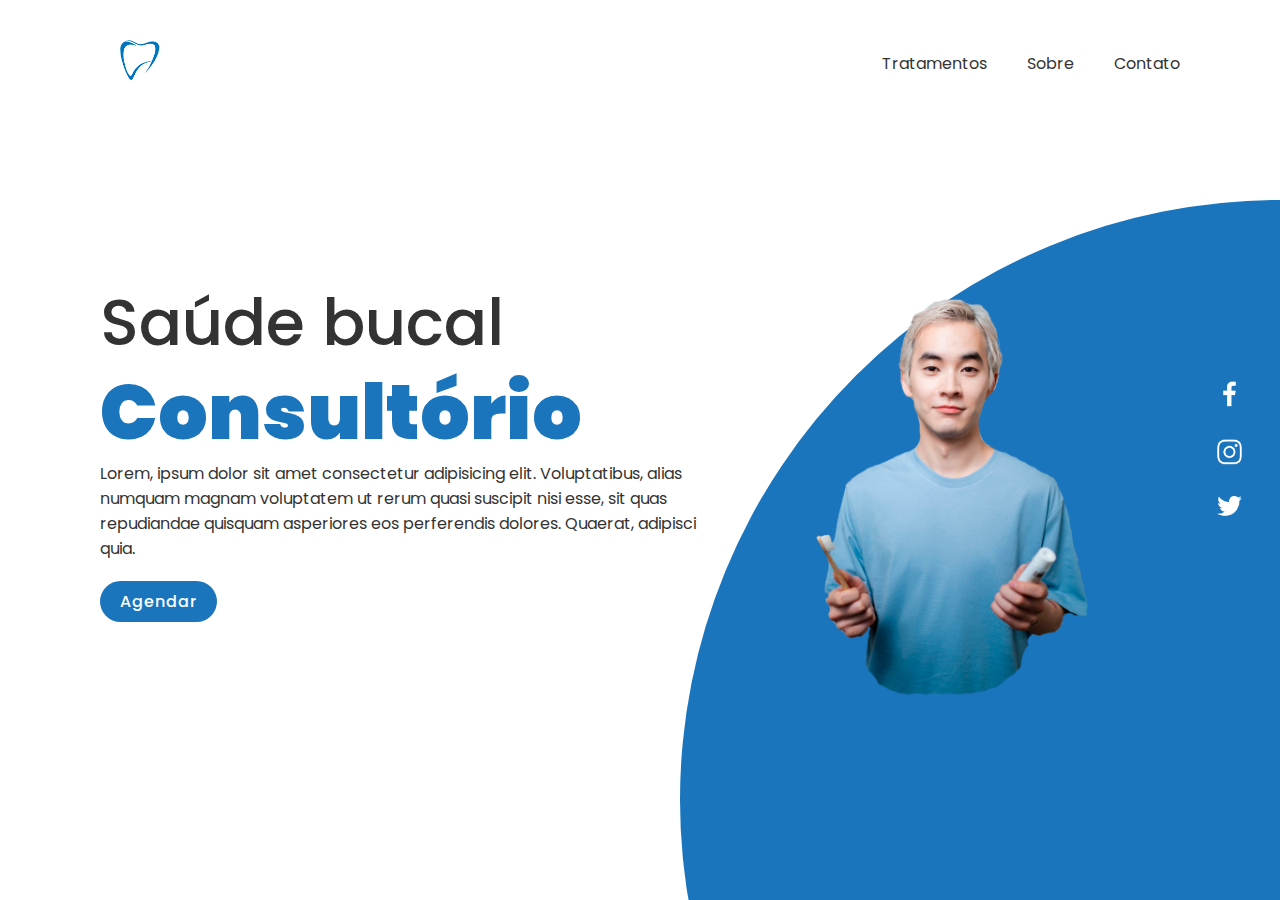
<file: index.html>
<!DOCTYPE html>
<html lang="pt-br">
<head>
    <meta charset="UTF-8">
    <meta http-equiv="X-UA-Compatible" content="IE=edge">
    <meta name="viewport" content="width=device-width, initial-scale=1.0">
    <link rel="stylesheet" href="CSS/style.css">
    <link rel="shortcut icon" href="IMAGENS/icone.png" type="image/x-icon">
    <title>Consultório</title>
</head>
<body>
    <section>
        <div class="circle"></div>
        <header>
            <a href="#"><img src="IMAGENS/logo-dentista.png"  class="logo"></a>
            <ul>
                <li><a href="tratamentos/index.html">Tratamentos</a></li>
                <li><a href="sobre/sobre.html">Sobre</a></li>
                <li><a href="contato/contato.html">Contato</a></li>
            </ul>
        </header>
        <div class="conato">
            <div class="textBox">
                <h2>Saúde bucal<br><span>Consultório</span></h2>
                <p>Lorem, ipsum dolor sit amet consectetur adipisicing elit. Voluptatibus, alias numquam magnam voluptatem ut rerum quasi suscipit nisi esse, sit quas repudiandae quisquam asperiores eos perferendis dolores. Quaerat, adipisci quia.</p>
                <a href="agendar/agendar.html">Agendar</a>
                </div>
                <div class="imgBox">
                    <img src="IMAGENS/homem.png" class="mulher-sorrindo">
                    </div>
            </div>
            <ul class="sci">
                <li><a href="#"><img src="IMAGENS/facebook.png"></a></li>
                <li><a href="#"><img src="IMAGENS/instagram.png"></a></li>
                <li><a href="#"><img src="IMAGENS/twitter.png"></a></li>
            </ul>
        
    </section>
    
</body>
</html>
</file>
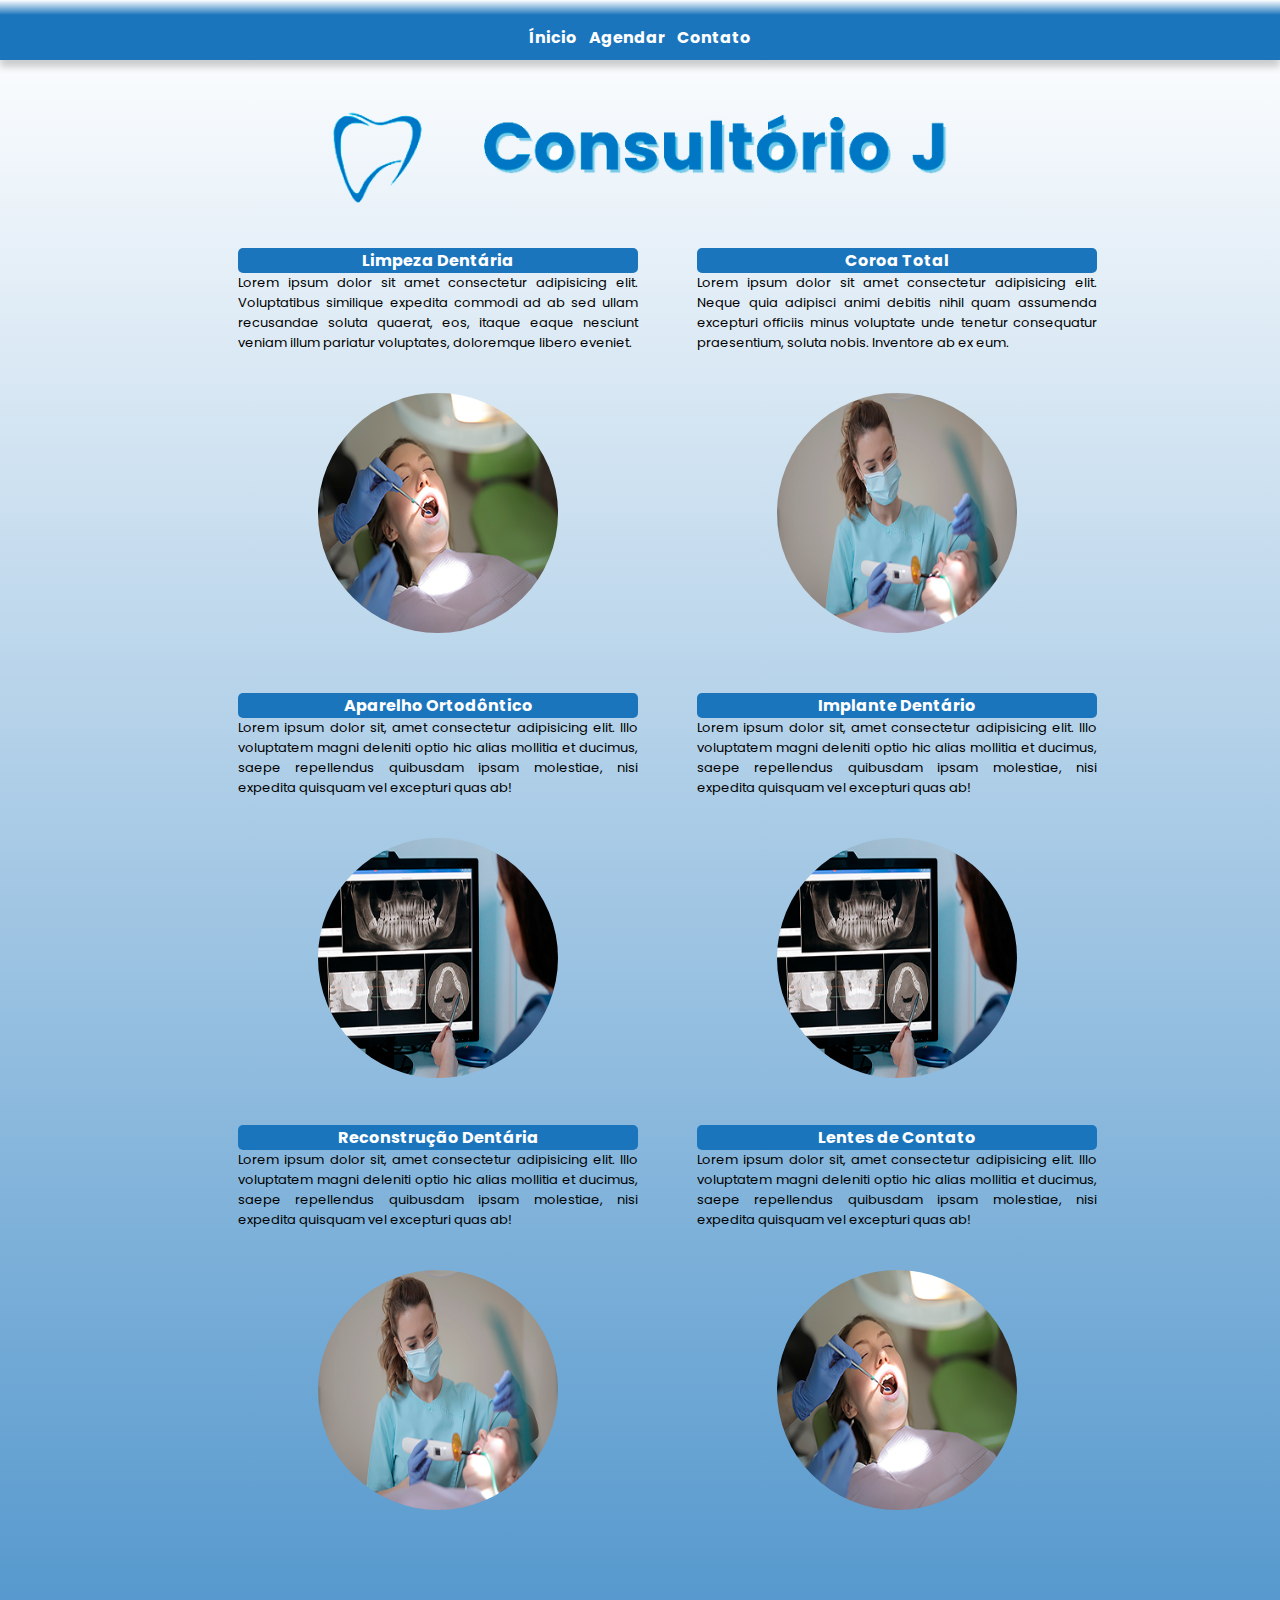
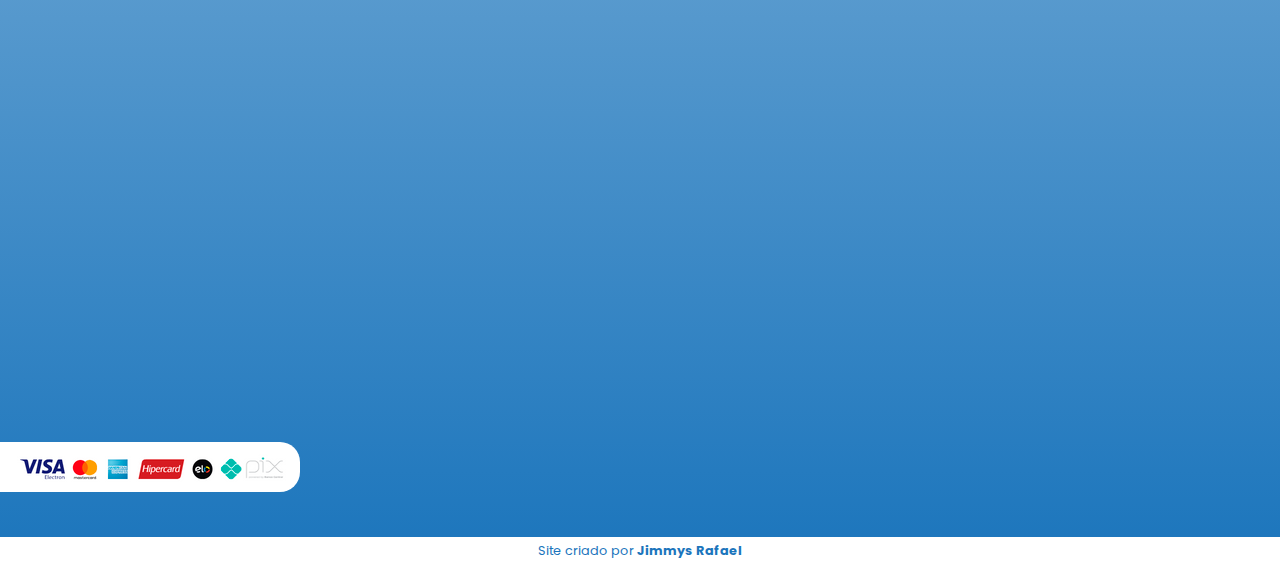
<file: tratamentos/index.html>
<!DOCTYPE html>
<html lang="pt-br">
<head>
    <meta charset="UTF-8">
    <meta name="viewport" content="width=device-width, initial-scale=1.0">
    <title>Consultório - Tratamento</title>
    <link rel="shortcut icon" href="../IMAGENS/icone.png" type="image/x-icon">
    <link rel="stylesheet" href="style.css">
</head>
<body>
    <header>
    </header>
    <header class="corpo">
    <nav>
        <a href="../index.html">Ínicio</a>
        <a href="../agendar/agendar.html">Agendar</a>
        <a href="../contato/contato.html">Contato</a>
       <div class="numerowpp"><a href="#" class="wppn">(92)99406-7642</a></div>
    </nav>
    <div class="container">
        <img src="wpp.png">
    </div>
    <section>
        <picture>
            <source media="(max-width: 570px)" srcset="Consultório-J-trans.png">
            <img src="Consultório-J-gt.png" alt="Imagem principal" class="test">
        </picture>
    </section>
    <main>
        <div class="conteudo-a">
            <h2>Limpeza Dentária</h2>
            <p>Lorem ipsum dolor sit amet consectetur adipisicing elit. Voluptatibus similique expedita commodi ad ab sed ullam recusandae soluta quaerat, eos, itaque eaque nesciunt veniam illum pariatur voluptates, doloremque libero eveniet.</p>
            <img src="tratamento.png" alt="Sala de espera">
        </div>
        <div class="conteudo-b">
            <h2>Coroa Total</h2>
            <p>Lorem ipsum dolor sit amet consectetur adipisicing elit. Neque quia adipisci animi debitis nihil quam assumenda excepturi officiis minus voluptate unde tenetur consequatur praesentium, soluta nobis. Inventore ab ex eum.</p>
            <img src="tratamento1.png" alt="Consultórios">
        </div>
        <div class="conteudo-c">
            <h2>Aparelho Ortodôntico</h2>
            <p>Lorem ipsum dolor sit, amet consectetur adipisicing elit. Illo voluptatem magni deleniti optio hic alias mollitia et ducimus, saepe repellendus quibusdam ipsam molestiae, nisi expedita quisquam vel excepturi quas ab!</p>
            <img src="tratamento2.png" alt="Sala cirurgica">
        </div>
        <div class="conteudo-d">
            <h2>Implante Dentário</h2>
            <p>Lorem ipsum dolor sit, amet consectetur adipisicing elit. Illo voluptatem magni deleniti optio hic alias mollitia et ducimus, saepe repellendus quibusdam ipsam molestiae, nisi expedita quisquam vel excepturi quas ab!</p>
            <img src="tratamento2.png" alt="Sala cirurgica">
        </div>
        <div class="conteudo-e">
            <h2>Reconstrução Dentária</h2>
            <p>Lorem ipsum dolor sit, amet consectetur adipisicing elit. Illo voluptatem magni deleniti optio hic alias mollitia et ducimus, saepe repellendus quibusdam ipsam molestiae, nisi expedita quisquam vel excepturi quas ab!</p>
            <img src="tratamento1.png" alt="Sala cirurgica">
        </div>
        <div class="conteudo-f">
            <h2>Lentes de Contato</h2>
            <p>Lorem ipsum dolor sit, amet consectetur adipisicing elit. Illo voluptatem magni deleniti optio hic alias mollitia et ducimus, saepe repellendus quibusdam ipsam molestiae, nisi expedita quisquam vel excepturi quas ab!</p>
            <img src="tratamento.png" alt="Sala cirurgica">
        </div>
    </main>
        <div class="video">
            <iframe width="560" height="315" src="https://www.youtube.com/embed/GZr-rULh4r8" title="YouTube video player" frameborder="0" allow="accelerometer; autoplay; clipboard-write; encrypted-media; gyroscope; picture-in-picture" allowfullscreen></iframe>
            <div class="formas-d-pg">
                <img src="pgmento-lado.png" alt="Formas de pagamento">
            </div>
        </div>
    <footer>
        <p>Site criado por <a href="https://jimmysrafael.github.io/projeto-jimmys/" target="_blank">Jimmys Rafael</a></p>
    </footer>
</header>
</body>
</html>
</file>
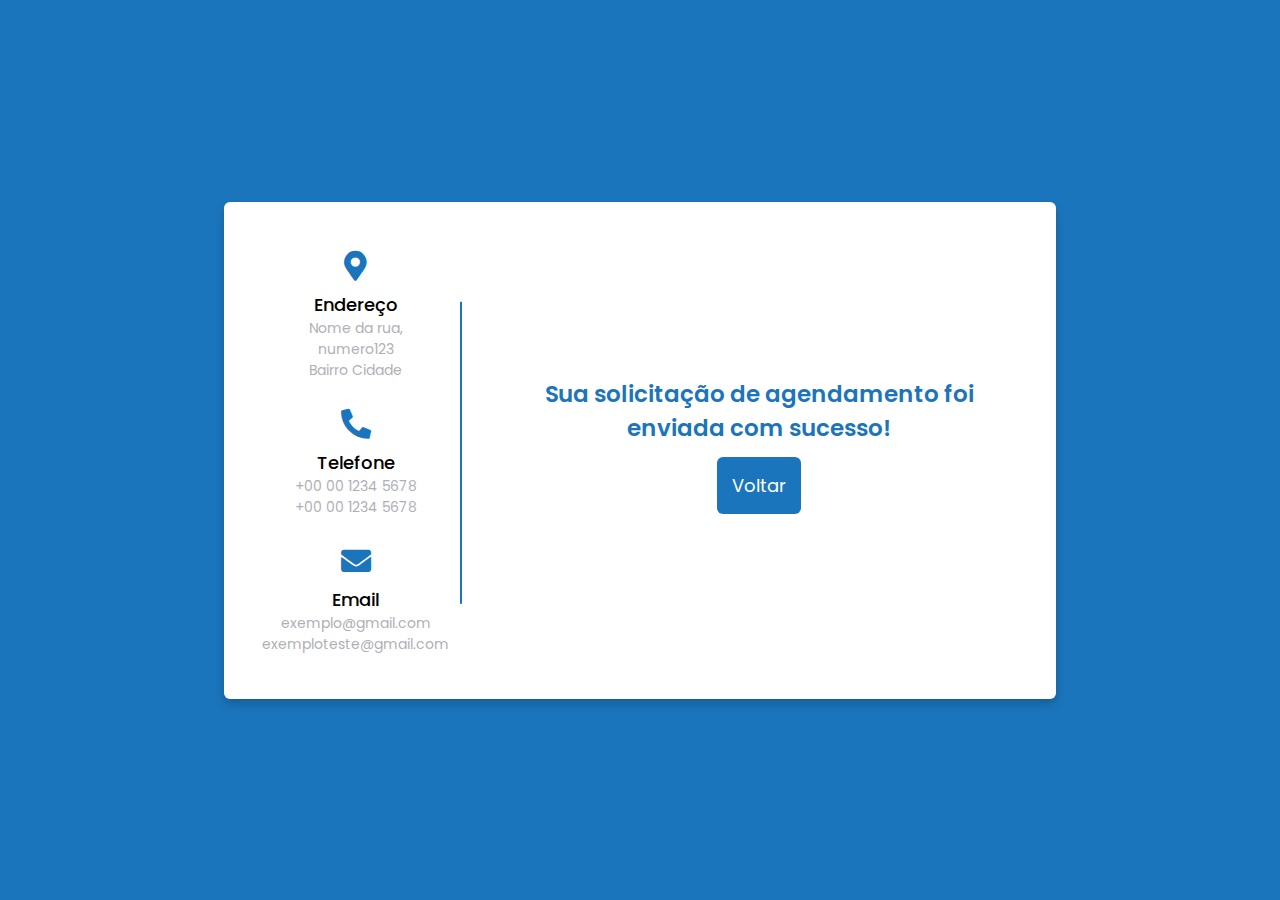
<file: agendar/agendamentos.html>
<!DOCTYPE html>
<html lang="pt-br">
  <head>
    <meta charset="UTF-8" />
    <meta http-equiv="X-UA-Compatible" content="IE=edge" />
    <meta name="viewport" content="width=device-width, initial-scale=1.0" />
    <link rel="stylesheet" href="agendamento.css" />
    <link
      rel="stylesheet"
      href="https://cdnjs.cloudflare.com/ajax/libs/font-awesome/5.15.2/css/all.min.css"
    />
    <link rel="shortcut icon" href="../IMAGENS/icone.png" type="image/x-icon">
    <title>Contato com consultório</title>
  </head>
  <body>
    <div class="container">
      <div class="content">
        <div class="left-side">
          <div class="address details">
            <i class="fas fa-map-marker-alt"></i>
            <div class="topic">Endereço</div>
            <div class="text-one">Nome da rua, numero123</div>
            <div class="text-two">Bairro Cidade</div>
          </div>
          <div class="phone details">
            <i class="fas fa-phone-alt"></i>
            <div class="topic">Telefone</div>
            <div class="text-one">+00 00 1234 5678</div>
            <div class="text-two">+00 00 1234 5678</div>
          </div>
          <div class="email details">
            <i class="fas fa-envelope"></i>
            <div class="topic">Email</div>
            <div class="text-one">exemplo@gmail.com</div>
            <div class="text-two">exemploteste@gmail.com</div>
          </div>
        </div>
        <div class="right-side">
          <div class="topic-text">Sua solicitação de agendamento foi enviada com sucesso! </div>
          <p><div class="buttonvoltar">
            <a href="../index.html">Voltar</a></p>
        </div>
      </div>
    </div>
  </body>
</html>
</file>
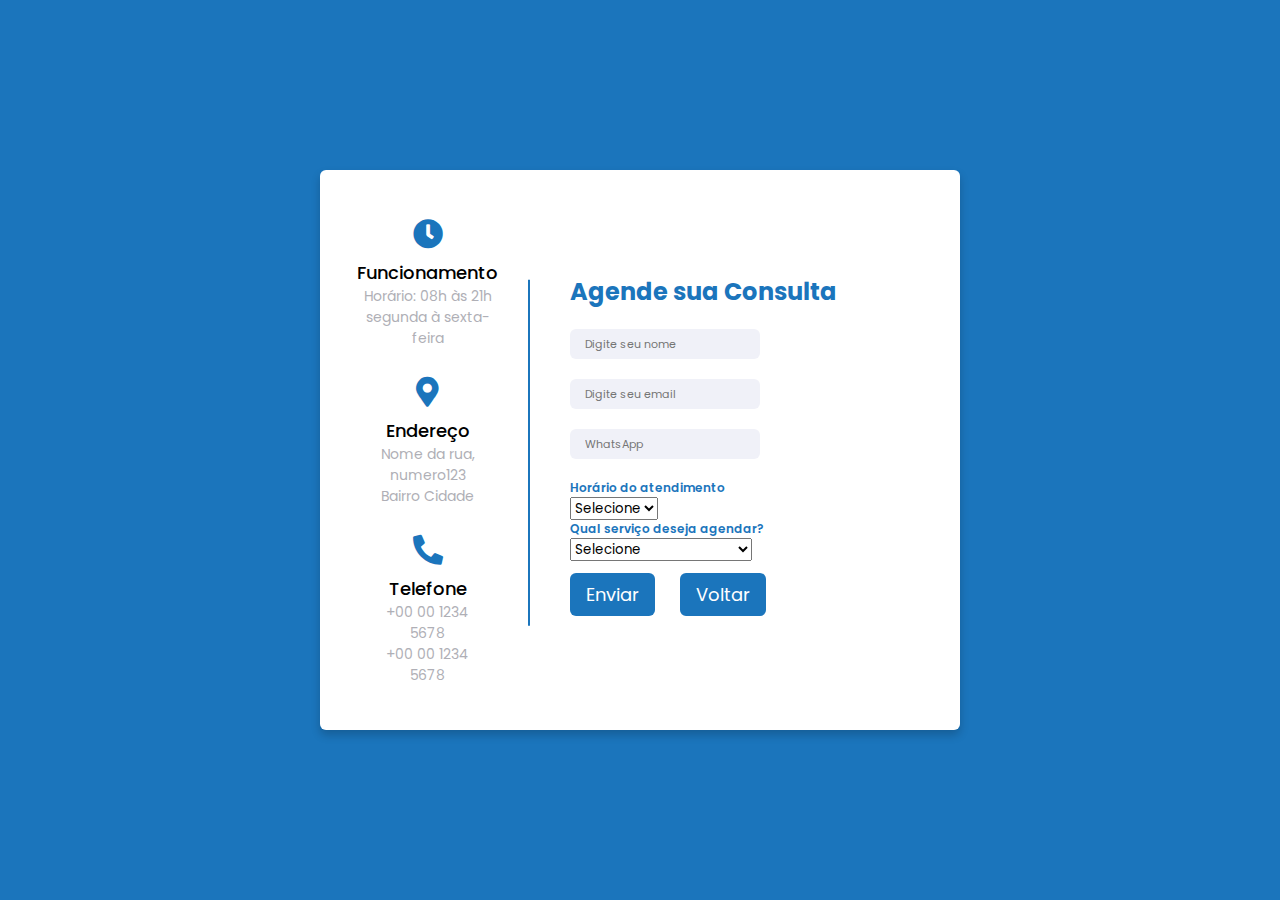
<file: agendar/agendar.html>
<!DOCTYPE html>
<html lang="pt-br">
  <head>
    <meta charset="UTF-8" />
    <meta http-equiv="X-UA-Compatible" content="IE=edge" />
    <meta name="viewport" content="width=device-width, initial-scale=1.0" />
    <link rel="stylesheet" href="agendar.css" />
    <link
      rel="stylesheet"
      href="https://cdnjs.cloudflare.com/ajax/libs/font-awesome/5.15.2/css/all.min.css"
    />
    <link rel="shortcut icon" href="../IMAGENS/icone.png" type="image/x-icon">
    <title>Agendamento</title>
  </head>
  <body>
    <div class="container">
      <div class="content">
        <div class="left-side">
          <div class="email details">
            <i class="fas fa-clock"></i>
            <div class="topic">Funcionamento</div>
            <div class="text-one">Horário: 08h às 21h</div>
            <div class="text-one">segunda à sexta-feira</div>
          </div>
          <div class="address details">
            <i class="fas fa-map-marker-alt"></i>
            <div class="topic">Endereço</div>
            <div class="text-one">Nome da rua, numero123</div>
            <div class="text-two">Bairro Cidade</div>
          </div>
          <div class="phone details">
            <i class="fas fa-phone-alt"></i>
            <div class="topic">Telefone</div>
            <div class="text-one">+00 00 1234 5678</div>
            <div class="text-two">+00 00 1234 5678</div>
          </div>
          
        </div>
        <div class="right-side">
          <div class="topic-text">
              <h1>Agende sua Consulta</h1>
            <form action="https://formsubmit.co/jimmys.rafael@gmail.com" method="POST">
              <input type="hidden" name="_next" value="https://jimmysrafael.github.io/consultorio-odotonlogia/agendar/agendamentos.html" />
    <input type="hidden" name="_autoresponse"
      value="Recebemos seu pedido de agendamento, logo entraremos em contato." />
      <div class="input-box">
        <input type="text" name="name" placeholder="Digite seu nome" required />
      </div>
      <div class="input-box">
        <input type="email" name="email" placeholder="Digite seu email" required />
      </div>
      <div class="input-box">
        <input type="tel" name="tel" placeholder="WhatsApp" required/>
      </div>
      <div class="selecao-form">
        <p>Horário do atendimento</p>
                <select name="Horário de atendimento" class="horario-atendimento" required>
                  <option disabled selected>Selecione</option>
                    <option>Manhã</option>
                    <option>Tarde</option>
                    <option>Noite</option>
                </select>
                <p>Qual serviço deseja agendar?</p>
                <select name="Serviço" class="serviço" required>
                    <option disabled selected>Selecione</option>
                    <option>Limpeza dentária</option>
                    <option>Coroa total</option>
                    <option>Aparelhos ortodônticos</option>
                    <option>Implante dentário</option>
                    <option>Reconstrução dentário</option>
                    <option>Lentes de conato</option>
                    <option>Outros</option>
                </select>
      </div>
      <div class="button">
        <button type="submit">Enviar</button>
      </div>
      <div class="buttonvoltar">
        <a href="../index.html">Voltar</a>     
      </div>
            </form>
        </div>
          
        </div>
      </div>
    </div>
  </body>
</html>
</file>
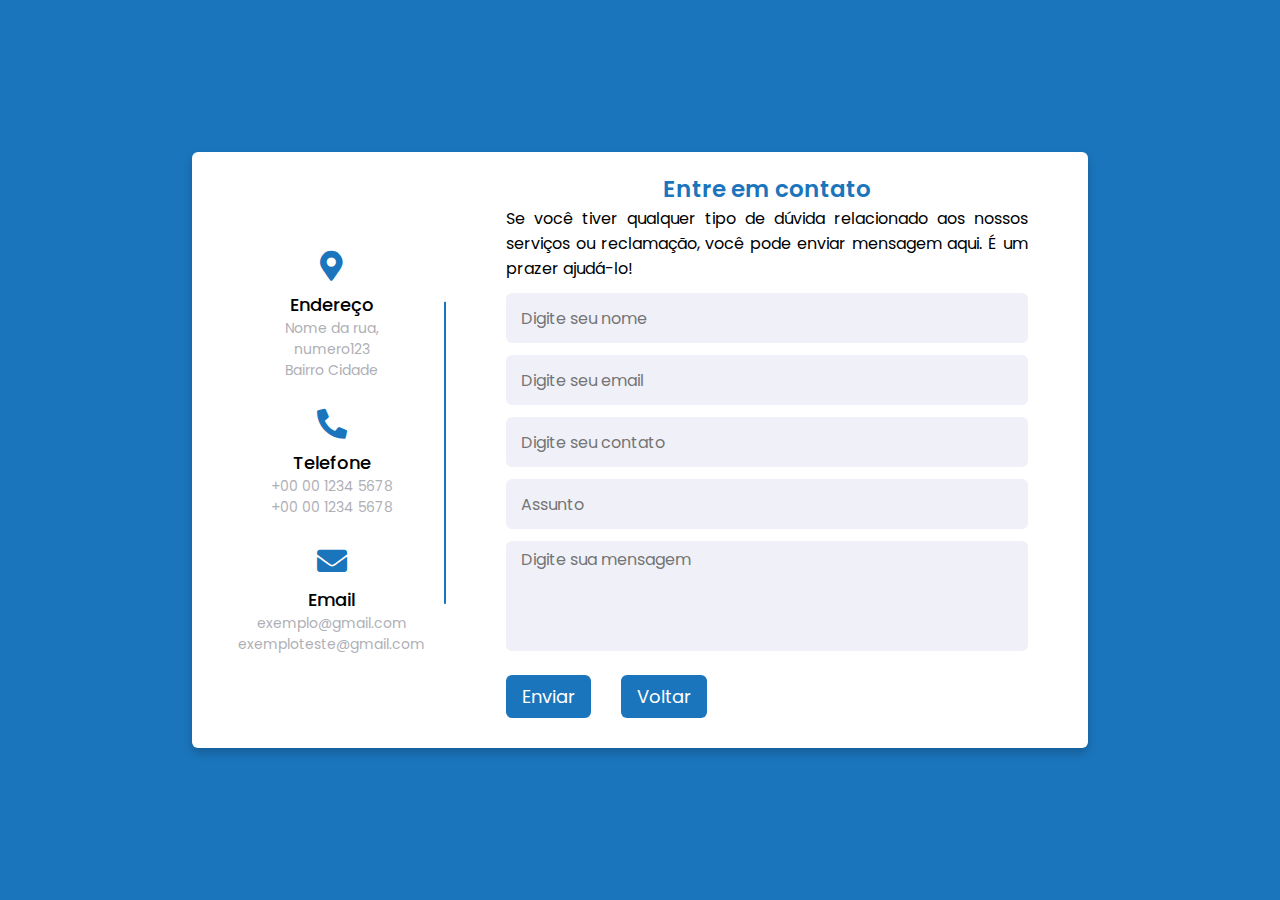
<file: contato/contato.html>
<!DOCTYPE html>
<html lang="pt-br">
  <head>
    <meta charset="UTF-8" />
    <meta http-equiv="X-UA-Compatible" content="IE=edge" />
    <meta name="viewport" content="width=device-width, initial-scale=1.0" />
    <link rel="stylesheet" href="contato.css" />
    <link rel="shortcut icon" href="..IMAGENS/icone.png" type="image/x-icon">
    <link
      rel="stylesheet"
      href="https://cdnjs.cloudflare.com/ajax/libs/font-awesome/5.15.2/css/all.min.css"
    />
    <link rel="shortcut icon" href="../IMAGENS/icone.png" type="image/x-icon">
    <title>Contato com consultório</title>
  </head>
  <body>
    <div class="container">
      <div class="content">
        <div class="left-side">
          <div class="address details">
            <i class="fas fa-map-marker-alt"></i>
            <div class="topic">Endereço</div>
            <div class="text-one">Nome da rua, numero123</div>
            <div class="text-two">Bairro Cidade</div>
          </div>
          <div class="phone details">
            <i class="fas fa-phone-alt"></i>
            <div class="topic">Telefone</div>
            <div class="text-one">+00 00 1234 5678</div>
            <div class="text-two">+00 00 1234 5678</div>
          </div>
          <div class="email details">
            <i class="fas fa-envelope"></i>
            <div class="topic">Email</div>
            <div class="text-one">exemplo@gmail.com</div>
            <div class="text-two">exemploteste@gmail.com</div>
          </div>
        </div>
        <div class="right-side">
          <div class="topic-text">Entre em contato</div>
          <p class="msg-ini"> 
            Se você tiver qualquer tipo de dúvida relacionado aos nossos serviços ou reclamação, você pode enviar mensagem aqui. É um prazer ajudá-lo!
          </p>
            <form action="https://formsubmit.co/jimmys.rafael@gmail.com" method="POST">
              <input type="hidden" name="_next" value="https://jimmysrafael.github.io/consultorio-odotonlogia/contato/sucesso.html" />
    <input type="hidden" name="_autoresponse"
      value="Recebemos sua mensagem, obrigado pelo contato e logo responderemos." />
      <div class="input-box">
        <input type="text" name="name" placeholder="Digite seu nome" required/>
      </div>
      <div class="input-box">
        <input type="email" name="email" placeholder="Digite seu email" required/>
      </div>
      <div class="input-box">
        <input type="tel" name="tel" placeholder="Digite seu contato" required/>
      </div>
      <div class="input-box">
        <input type="text" name="assunto" placeholder="Assunto" required/>
      </div>
      <div class="input-box message-box">
        <textarea name="message" placeholder="Digite sua mensagem"></textarea>
      </div>
      
      <div class="button">
        <button type="submit">Enviar</button>
      </div>
      <div class="buttonvoltar">
        <a href="../index.html">Voltar</a>     
      </div>
            </form>
          
        </div>
      </div>
    </div>
  </body>
</html>
</file>
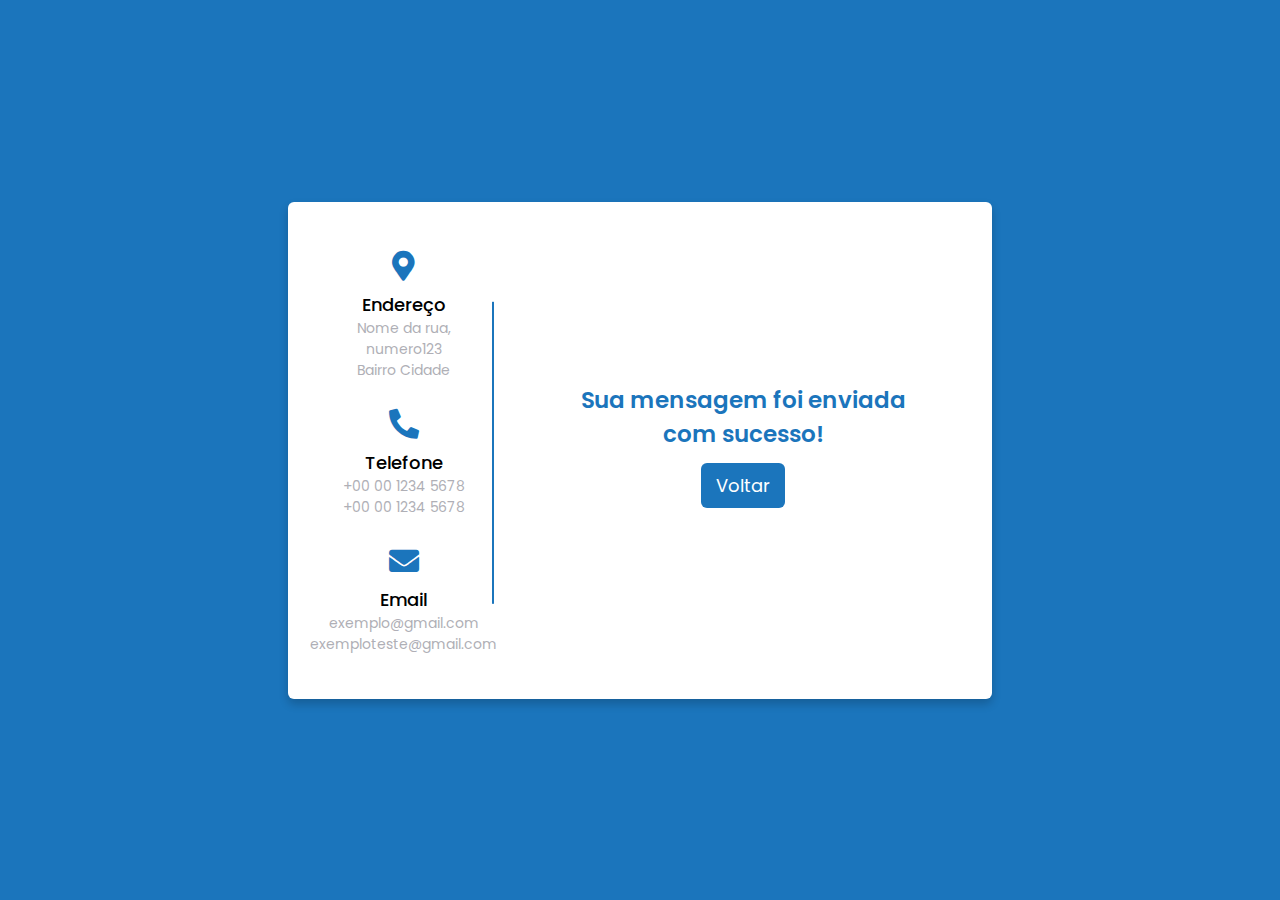
<file: contato/sucesso.html>
<!DOCTYPE html>
<html lang="pt-br">
  <head>
    <meta charset="UTF-8" />
    <meta http-equiv="X-UA-Compatible" content="IE=edge" />
    <meta name="viewport" content="width=device-width, initial-scale=1.0" />
    <link rel="stylesheet" href="sucesso.css" />
    <link
      rel="stylesheet"
      href="https://cdnjs.cloudflare.com/ajax/libs/font-awesome/5.15.2/css/all.min.css"
    />
    <link rel="shortcut icon" href="../IMAGENS/icone.png" type="image/x-icon">
    <title>Contato com consultório</title>
  </head>
  <body>
    <div class="container">
      <div class="content">
        <div class="left-side">
          <div class="address details">
            <i class="fas fa-map-marker-alt"></i>
            <div class="topic">Endereço</div>
            <div class="text-one">Nome da rua, numero123</div>
            <div class="text-two">Bairro Cidade</div>
          </div>
          <div class="phone details">
            <i class="fas fa-phone-alt"></i>
            <div class="topic">Telefone</div>
            <div class="text-one">+00 00 1234 5678</div>
            <div class="text-two">+00 00 1234 5678</div>
          </div>
          <div class="email details">
            <i class="fas fa-envelope"></i>
            <div class="topic">Email</div>
            <div class="text-one">exemplo@gmail.com</div>
            <div class="text-two">exemploteste@gmail.com</div>
          </div>
        </div>
        <div class="right-side">
          <div class="topic-text">Sua mensagem foi enviada com sucesso! </div>
          <p><div class="buttonvoltar">
            <a href="../index.html">Voltar</a></p>
        </div>
      </div>
    </div>
  </body>
</html>
</file>
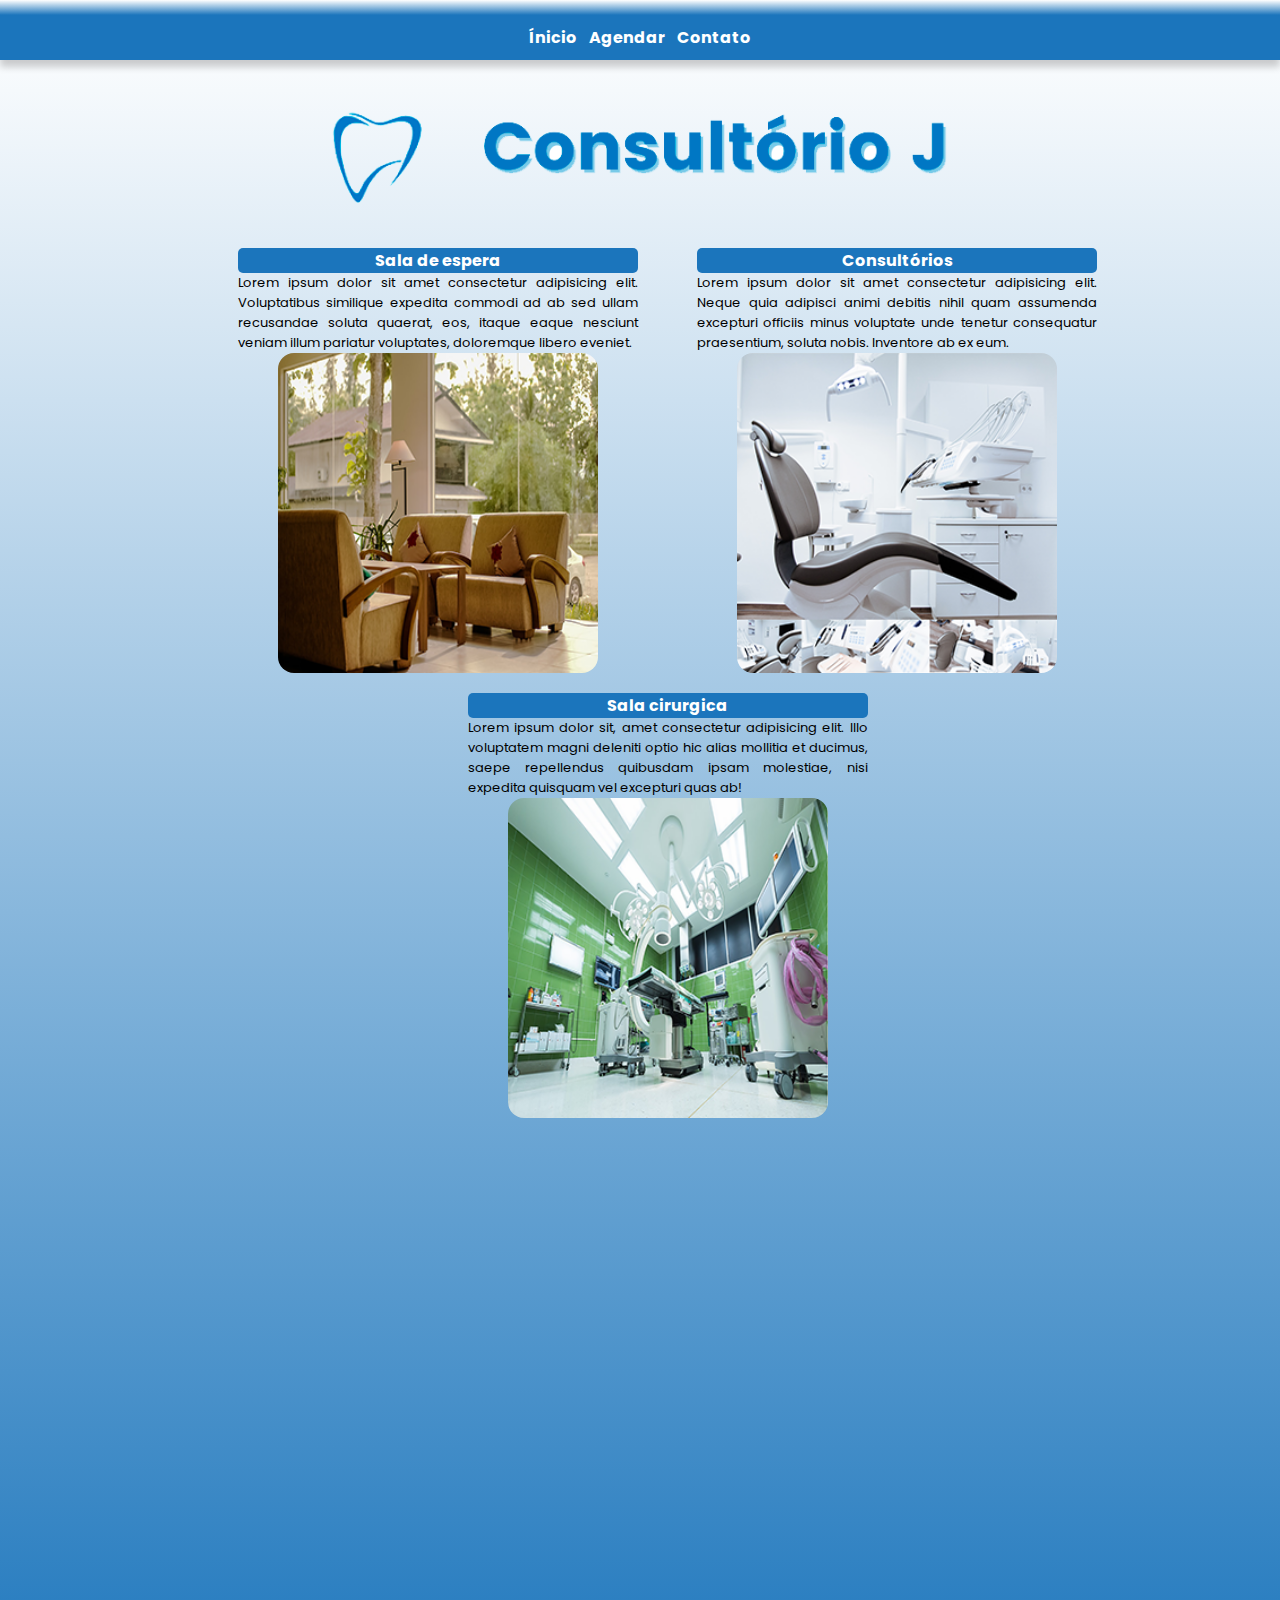
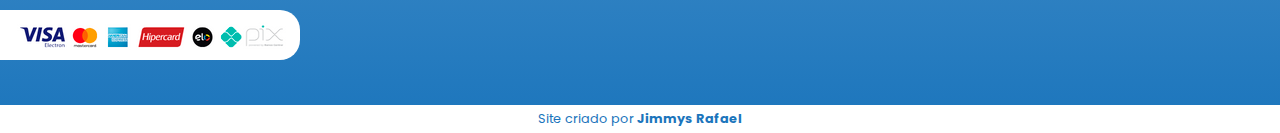
<file: sobre/sobre.html>
<!DOCTYPE html>
<html lang="pt-br">
<head>
    <meta charset="UTF-8">
    <meta name="viewport" content="width=device-width, initial-scale=1.0">
    <title>Consultório - Sobre</title>
    <link rel="shortcut icon" href="../IMAGENS/icone.png" type="image/x-icon">
    <link rel="stylesheet" href="sobre.css">
</head>
<body>
    <header>
    </header>
    <header class="corpo">
    <nav>
        <a href="../index.html">Ínicio</a>
        <a href="../agendar/agendar.html">Agendar</a>
        <a href="../contato/contato.html">Contato</a>
       <div class="numerowpp"><a href="#" class="wppn">(92)99406-7642</a></div>
    </nav>
    <div class="container">
        <img src="wpp.png">
    </div>
    <section>
        <picture>
            <source media="(max-width: 570px)" srcset="Consultório-J-trans.png">
            <img src="Consultório-J-gt.png" alt="Imagem principal" class="test">
        </picture>
    </section>
    <main>
        <div class="conteudo-a">
            <h2>Sala de espera</h2>
            <p>Lorem ipsum dolor sit amet consectetur adipisicing elit. Voluptatibus similique expedita commodi ad ab sed ullam recusandae soluta quaerat, eos, itaque eaque nesciunt veniam illum pariatur voluptates, doloremque libero eveniet.</p>
            <img src="consultorio0.png" alt="Sala de espera">
        </div>
        <div class="conteudo-b">
            <h2>Consultórios</h2>
            <p>Lorem ipsum dolor sit amet consectetur adipisicing elit. Neque quia adipisci animi debitis nihil quam assumenda excepturi officiis minus voluptate unde tenetur consequatur praesentium, soluta nobis. Inventore ab ex eum.</p>
            <img src="consultorio1.png" alt="Consultórios">
        </div>
        <div class="conteudo-c">
            <h2>Sala cirurgica</h2>
            <p>Lorem ipsum dolor sit, amet consectetur adipisicing elit. Illo voluptatem magni deleniti optio hic alias mollitia et ducimus, saepe repellendus quibusdam ipsam molestiae, nisi expedita quisquam vel excepturi quas ab!</p>
            <img src="consultorio2.png" alt="Sala cirurgica">
        </div>
    </main>
        <div class="video">
            <iframe width="560" height="315" src="https://www.youtube.com/embed/GZr-rULh4r8" title="YouTube video player" frameborder="0" allow="accelerometer; autoplay; clipboard-write; encrypted-media; gyroscope; picture-in-picture" allowfullscreen></iframe>
            <div class="formas-d-pg">
                <img src="pgmento-lado.png" alt="Formas de pagamento">
            </div>
        </div>
    <footer>
        <p>Site criado por <a href="https://jimmysrafael.github.io/projeto-jimmys/" target="_blank">Jimmys Rafael</a></p>
    </footer>
</header>
</body>
</html>
</file>
<file: CSS/style.css>
@import url('https://fonts.googleapis.com/css?family=Poppins:200,300,400,500,600,700,800,900&display=swap');
*
{
    margin: 0;
    padding: 0;
    box-sizing: border-box;
    font-family: 'Poppins', sans-serif;
}
section
{
    position: relative;
    width: 100%;
    min-height: 100vh;
    padding: 100px;
    display: flex;
    justify-content: space-between;
    align-items: center;
    background: #fff;   
}
header
{
    position: absolute;         
    top: 0;
    left: 0;
    width: 100%;
    padding: 20px 100px;
    display: flex;
    justify-content: space-between;
    align-items: center;
}
header .logo
{
    position: relative;
    max-width: 80px;
}
header ul
{
    position: relative;
    display: flex;
}
header ul li 
{
    list-style: none;
}
header ul li a 
{
    display: inline-block;
    color: #333;
    font-weight: 400;
    margin-left: 40px;
    text-decoration: none;
}
.conato
{
    position: relative;
    width: 100%;
    display: flex;
    justify-content: space-between;
    align-items: center;    
}
.conato .textBox
{
    position: relative;
    max-width: 600px;
}
.conato .textBox h2
{
    color: #333;
    font-size: 4em;
    line-height: 1.4em;
    font-weight: 500;
}
.conato .textBox h2 span
{
    color: #1b75bc;
    font-size: 1.2em;
    font-weight: 900;
}
.conato .textBox p
{
    color: #333;

}
.conato .textBox a
{
    display: inline-block;
    margin-top: 20px;
    padding: 8px 20px;
    background: #1b75bc;
    color: #fff;
    border-radius: 40px;
    font-weight: 500;
    letter-spacing: 1px;
    text-decoration: none;
}
.conato .imgBox
{
    width: 600px;
    display:flex;
    justify-content: flex-end;
    padding-right: 80px;
    margin-top: 50px;
}
.conato .imgBox img
{
    max-width: 300px;
}
.sci
{
    position: absolute;
    top: 50%;
    right: 30px;
    transform: translateY(-50%);
    display: flex;
    justify-content: center;
    align-items: center;
    flex-direction: column;
}
.sci li
{
    list-style: none;
}
.sci li a
{
    display: inline-block;
    margin: 5px 0;
    transform: scale(0.6);
    filter: invert(1);
}
.circle
{
    position: absolute;
    top: 0;
    left: 0;
    width: 100%;
    height: 100%;
    background: #1b75bc;
    clip-path: circle(600px at right 800px);
}

/*Responsivo index*/

@media (max-width: 990px) {
    header {
        padding: 20px;
    }
    header .logo {
        position: relative;
        max-width: 60px;
    }
    header ul li a{
        margin: 5px;
        font-size: 0.8rem;
        padding: auto;
        left: auto;
        width: auto;
    }
    section {
        padding: 20px 20px 110px;
    }
    .conato {
        flex-direction: column;
        margin-top: 100px;
    }
    .conato .textBox h2 {
        font-size: 2.5rem;
        margin-bottom: 15px;
    }
    .conato .textBox {
        max-width: 100%;
    }
    .conato .textBox p {
        max-width: 100%;
    }
    .conato .imgBox {
        max-width: 100%;
        justify-content: center;
    }
    .conato .imgBox img {
        max-width: 300px;
    }
    .circle {
        clip-path: circle(400px at center bottom);
    }
    .sci {
        background-color: #1b75bc;
        right: 0;
        width: 60px;
        border-radius: 10px;
    }
}
</file>
<file: tratamentos/style.css>
@import url('https://fonts.googleapis.com/css?family=Poppins:200,300,400,500,600,700,800,900&display=swap');
* {
    font-family: 'Poppins', sans-serif;
}
* {
    margin: 0px;
    padding: 0px;
}
:root {
    --cor0: white;
    --cor1: #1b75bc;

    
}
body {
    font-family: var(--fonte-padrao);
}
header {
    min-height: 15px;
    text-align: center;
    padding-top: 0%;
    margin: auto;
    background-image: linear-gradient(to bottom, var(--cor0), var(--cor1));
}
nav {
    background-color: #1b75bc;
    padding: 10px;
    box-shadow: 0px 7px 7px rgba(0, 0, 0, 0.192);
    color: white;
}
nav > a {
    color: var(--cor0);
    padding: 4px;
    border-radius: 5px;
    text-decoration: none;
    font-weight: bold;
    transition-duration: .5s;
}
nav > a:hover {
    background-color: white;
    color: #1b75bc;
}
div img {
    width: 65px;
    margin-top: -58px;
    margin-left: 1162px;
    display: flex;
}
div a {
    display: flex;
    margin: 0%;
    margin-left: 1200px;
    margin-top: -34px;
    width: 10%;
    color: var(--cor0);
    padding: 4px;
    text-decoration: none;
}
main div {
    width: 400px;
    height: 380px;
    display: inline-block;
    margin-left: 55px;
    text-align: center;
}
main h2 {
    text-align: center;
    font-size: 16px;
    color: white;
    background-image: linear-gradient(to right, #1b75bc, #1b75bc);
    border-radius: 5px;
}
main p {
    text-align: justify;
    font-size: 13px;
}
main img {
    width: 60%;
    border-radius: 55%;
    margin-top: 10%;
    margin-left: 0%;
    margin-right: 0%;
    margin: 10%;
    display: inline;
}
section {
    width: 100%;
    height: 100%;
    text-align: center;
}
div .formas-d-pg {
    display:flex;
}
.formas-d-pg img {
    width: 300px;
    height: 50px;
    margin-top: -60px;
    margin-left: -25px;
    border-radius: 20px;
    border-top-left-radius: 0%;
    border-bottom-left-radius: 0%;
}
div.video {
    margin: 10px 0px 10px 0px;
    padding: 25px;
    padding-bottom: 25px;
    position: relative;
    text-align: center;
    margin-top: 75px;
}
footer {
    background-color: var(--cor0);
    color: #1b75bc;
    text-align: center;
    font-size: 0.8em;
    padding: 5px;
}
footer a {
    color: #1b75bc;
    font-weight: bolder;
    text-decoration: none;
}
footer a:hover {
    text-decoration: underline;
    color: var(--cor1);
}
@media (max-width: 1350px) {
    .container {
        display: none;
    }
    div a {
        display: none;
    }
    section img {
        width: 100%;
    }
    .conteudo-c {
        margin-top: 1%;
    }
    div .formas-d-pg {
        margin-top: 10%;
    }
    main img {        
        display: inline;
    }
}
@media (max-width: 680px) {
    body main {
        max-width: 100%;
        margin: 10px;
        margin-top: -10px;
    }
    header {
        max-width: 100%;
    }
    section {
        width: 100%;
    }
    section img{
        width: 100%;
    }
    nav {
        max-width: auto;
        text-align: center;
    }
    div .video {
        width: 50px ;
    }
    main div {
        width: 100%;
        margin: auto;
    }
    main h2 {
        width: 100%;
    }
    main p {
        width: 100%;
    }
    main img {        
        width: 85%;
        display: inline;
    }
    div iframe {
        width: 100%;
    }
    div .formas-d-pg {
        width: 100%;
        display: flex;
        margin-top: 180px;
    }
    section {
        height: 0%;
        margin: auto;
    }
    .container {
        display: none;
    }
    div a {
        display: none;
    }
}
</file>
<file: agendar/agendamento.css>
@import url('https://fonts.googleapis.com/css2?family=Poppins:wght@200;300;400;500;600;700&display=swap');
*{
  margin: 0;
  padding: 0;
  box-sizing: border-box;
  font-family: "Poppins" , sans-serif;
}
body{
  min-height: 100vh;
  width: 100%;
  background: #1b75bc;
  display: flex;
  align-items: center;
  justify-content: center;
}
.container{
  width: 65%;
  background: #fff;
  border-radius: 6px;
  padding: 20px 60px 30px 40px;
  box-shadow: 0 5px 10px rgba(0, 0, 0, 0.2);
}
.container .content{
  display: flex;
  align-items: center;
  justify-content: space-between;
}
.container .content .left-side{
  width: 25%;
  height: 100%;
  display: flex;
  flex-direction: column;
  align-items: center;
  justify-content: center;
  margin-top: 15px;
  position: relative;
}
.content .left-side::before{
  content: '';
  position: absolute;
  height: 70%;
  width: 2px;
  right: -15px;
  top: 50%;
  transform: translateY(-50%);
  background: #1b75bc;
}
.content .left-side .details{
  margin: 14px;
  text-align: center;
}
.content .left-side .details i{
  font-size: 30px;
  color: #1b75bc;
  margin-bottom: 10px;
}
.content .left-side .details .topic{
  font-size: 18px;
  font-weight: 500;
}
.content .left-side .details .text-one,
.content .left-side .details .text-two{
  font-size: 14px;
  color: #afafb6;
}


.container .content .right-side{
  width: 75%;
  margin-left: 75px;
}
.content .right-side .topic-text{
  font-size: 23px;
  font-weight: 600;
  color: #1b75bc;
  text-align: center;
}
.right-side .input-box{
  height: 50px;
  width: 100%;
  margin: 12px 0;
}
.right-side .input-box input,
.right-side .input-box textarea{
  height: 100%;
  width: 100%;
  border: none;
  outline: none;
  font-size: 16px;
  background: #F0F1F8;
  border-radius: 6px;
  padding: 0 15px;
  resize: none;
}
.right-side .message-box{
  min-height: 110px;
}
.right-side .input-box textarea{
  padding-top: 6px;
}
.right-side .button{
  display: inline-block;
  margin-top: 12px;
}
.right-side .button input[type="button"]{
  color: #fff;
  font-size: 18px;
  outline: none;
  border: none;
  padding: 8px 16px;
  border-radius: 6px;
  background: #1b75bc;
  cursor: pointer;
  transition: all 0.3s ease;
}
.button input[type="button"]:hover{
  background: #070707;
}
.right-side .buttonvoltar{
  display: flex;
  margin-top: 12px;
}
.right-side .buttonvoltar a{
  color: #fff;
  font-size: 18px;
  outline: none;
  border: none;
  padding: 15px 15px;
  border-radius: 6px;
  background: #1b75bc;
  cursor: pointer;
  transition: all 0.3s ease;
  text-decoration: none;
  margin: auto;
}

@media (max-width: 950px) {
  .container{
    width: 90%;
    padding: 30px 40px 40px 35px ;
  }
  .container .content .right-side{
   width: 75%;
   margin-left: 55px;
}
}
@media (max-width: 820px) {
  .container{
    margin: 40px 0;
    height: 100%;
  }
  .container .content{
    flex-direction: column-reverse;
  }
 .container .content .left-side{
   width: 100%;
   flex-direction: row;
   margin-top: 40px;
   justify-content: center;
   flex-wrap: wrap;
 }
 .container .content .left-side::before{
   display: none;
 }
 .container .content .right-side{
   width: 100%;
   margin-left: 0;
 }
 .right-side .buttonvoltar{
   display: flex;
   justify-content: center;
 }
 .right-side .button{
  display: flex;
  justify-content: center;
 }
 div .topic-text {
     text-align: center;
     font-size: auto;
 }
}
</file>
<file: agendar/agendar.css>
@import url('https://fonts.googleapis.com/css2?family=Poppins:wght@200;300;400;500;600;700&display=swap');
*{
  margin: 0;
  padding: 0;
  box-sizing: border-box;
  font-family: "Poppins" , sans-serif;

}
body{
  min-height: 100vh;
  width: 100%;
  background: #1b75bc;
  display: flex;
  align-items: center;
  justify-content: center;
}
.container{
  width: 50%;
  background: #fff;
  border-radius: 6px;
  padding: 20px 60px 30px 40px;
  box-shadow: 0 5px 10px rgba(0, 0, 0, 0.2);
}
.container .content{
  display: flex;
  align-items: center;
  justify-content: space-between;
}
.container .content .left-side{
  width: 25%;
  height: 100%;
  display: flex;
  flex-direction: column;
  align-items: center;
  justify-content: center;
  margin-top: 15px;
  position: relative;
}
.content .left-side::before{
  content: '';
  position: absolute;
  height: 70%;
  width: 2px;
  right: -35px;
  top: 50%;
  transform: translateY(-50%);
  background: #1b75bc;
}
.content .left-side .details{
  margin: 14px;
  text-align: center;
}
.content .left-side .details i{
  font-size: 30px;
  color: #1b75bc;
  margin-bottom: 10px;
}
.content .left-side .details .topic{
  font-size: 18px;
  font-weight: 500;
}
.content .left-side .details .text-one,
.content .left-side .details .text-two{
  font-size: 14px;
  color: #afafb6;
}

.container .content .right-side{
  width: 75%;
  margin-left: 75px;
}
.content .right-side .topic-text{
  font-size: 12px;
  font-weight: 600;
  color: #1b75bc;
}
.right-side .input-box{
  height: 30px;
  width: 115%;
  margin: 20px 0;
}
.right-side .input-box input,
.right-side .input-box textarea{
  height: 100%;
  width: 50%;
  border: none;
  outline: none;
  font-size: 11px;
  background: #F0F1F8;
  border-radius: 6px;
  padding: 0 15px;
  resize: none;
}
.right-side button{
  display: inline-block;
  margin-top: 12px;
}
.right-side button[type="submit"]{
  color: #fff;
  font-size: 18px;
  outline: none;
  border: none;
  padding: 8px 16px;
  border-radius: 6px;
  background: #1b75bc;
  cursor: pointer;
  transition: all 0.3s ease;
}
.right-side .buttonvoltar{
  display: flex;
  margin-top: -43px;
  margin-left: 110px;
  
}
.right-side .buttonvoltar a{
    color: #fff;
    font-size: 18px;
    outline: none;
    border: none;
    padding: 8px 16px;
    border-radius: 6px;
    background: #1b75bc;
    cursor: pointer;
    transition: all 0.3s ease;
    text-decoration: none;
    font-weight: 400;
}

@media (max-width: 950px) {
  .container{
    width: 90%;
    padding: 30px 40px 40px 35px ;
  }
  .container .content .right-side{
   width: 75%;
   margin-left: 55px;
}
}
@media (max-width: 820px) {
  .container{
    margin: 40px 0;
    height: 100%;
  }
  .container .content{
    flex-direction: column-reverse;
  }
 .container .content .left-side{
   width: 100%;
   flex-direction: row;
   margin-top: 40px;
   justify-content: center;
   flex-wrap: wrap;
 }
 .container .content .left-side::before{
   display: none;
 }
 .container .content .right-side{
   width: 100%;
   margin-left: 0;
 }
 .right-side .buttonvoltar{
   display: flex;
   justify-content: center;
 }
 .right-side .button{
  display: flex;
  justify-content: center;
 }
 .right-side .selecao-form {
     display:block;
     text-align: center;
 }
 .topic-text h1{
     text-align: center;
 }
 .right-side .input-box input,
.right-side .input-box textarea {
  width: 100%;
}
.right-side .input-box {
  width: 100%;
}
.right-side .button {
  display: flex;
  margin-left: -60%;
  margin-top: 15px;
}
.right-side .buttonvoltar {
  display: flex;
  margin-left: 55%;
  margin-top: -43px;
}
.right-side .selecao-form .horario-atendimento{
  margin: 10px;
}
.right-side .selecao-form .serviço {
  margin: 10px;
}
}
</file>
<file: contato/contato.css>
/*estilo contato*/
@import url('https://fonts.googleapis.com/css2?family=Poppins:wght@200;300;400;500;600;700&display=swap');
*{
  margin: 0;
  padding: 0;
  box-sizing: border-box;
  font-family: "Poppins" , sans-serif;
}
body{
  min-height: 100vh;
  width: 100%;
  background: #1b75bc;
  display: flex;
  align-items: center;
  justify-content: center;
}
.container{
  width: 70%;
  background: #fff;
  border-radius: 6px;
  padding: 20px 60px 30px 40px;
  box-shadow: 0 5px 10px rgba(0, 0, 0, 0.2);
}
.container .content{
  display: flex;
  align-items: center;
  justify-content: space-between;
}
.container .content .left-side{
  width: 25%;
  height: 100%;
  display: flex;
  flex-direction: column;
  align-items: center;
  justify-content: center;
  margin-top: 15px;
  position: relative;
}
.content .left-side::before{
  content: '';
  position: absolute;
  height: 70%;
  width: 2px;
  right: -15px;
  top: 50%;
  transform: translateY(-50%);
  background: #1b75bc;
}
.content .left-side .details{
  margin: 14px;
  text-align: center;
}
.content .left-side .details i{
  font-size: 30px;
  color: #1b75bc;
  margin-bottom: 10px;
}
.content .left-side .details .topic{
  font-size: 18px;
  font-weight: 500;
}
.content .left-side .details .text-one,
.content .left-side .details .text-two{
  font-size: 14px;
  color: #afafb6;
}


.container .content .right-side{
  width: 75%;
  margin-left: 75px;
}
.content .right-side .topic-text{
  font-size: 23px;
  font-weight: 600;
  color: #1b75bc;
}
.right-side .input-box{
  height: 50px;
  width: 100%;
  margin: 12px 0;
}
.right-side .input-box input,
.right-side .input-box textarea{
  height: 100%;
  width: 100%;
  border: none;
  outline: none;
  font-size: 16px;
  background: #F0F1F8;
  border-radius: 6px;
  padding: 0 15px;
  resize: none;
}
.right-side .message-box{
  min-height: 110px;
}
.right-side .input-box textarea{
  padding-top: 6px;
}
.right-side button{
  display: inline-block;
  margin-top: 12px;
}
.right-side button[type="submit"]{
  color: #fff;
  font-size: 18px;
  outline: none;
  border: none;
  padding: 8px 16px;
  border-radius: 6px;
  background: #1b75bc;
  cursor: pointer;
  transition: all 0.3s ease;
}
.button input[type="button"]:hover{
  background: #070707;
}
.right-side .buttonvoltar{
  display: flex;
  margin-top: -43px;
  margin-left: 115px;
}
.right-side .buttonvoltar a{
  color: #fff;
  font-size: 18px;
  outline: none;
  border: none;
  padding: 8px 16px;
  border-radius: 6px;
  background: #1b75bc;
  cursor: pointer;
  transition: all 0.3s ease;
  text-decoration: none;
}
.msg-ini {
  text-align: justify;
}
.topic-text {
  text-align: center;
}
@media (max-width: 950px) {
  .container{
    width: 90%;
    padding: 30px 40px 40px 35px ;
  }
  .container .content .right-side{
   width: 75%;
   margin-left: 55px;
}
}
@media (max-width: 820px) {
  .container{
    margin: 40px 0;
    height: 100%;
  }
  .container .content{
    flex-direction: column-reverse;
  }
 .container .content .left-side{
   width: 100%;
   flex-direction: row;
   margin-top: 40px;
   justify-content: center;
   flex-wrap: wrap;
 }
 .container .content .left-side::before{
   display: none;
 }
 .container .content .right-side{
   width: 100%;
   margin-left: 0;
 }
 .right-side .buttonvoltar{
   display: flex;
   margin-left: 180px;
   margin-top: -42px;
 }
 .right-side .button{
  display: flex;
 }
}
</file>
<file: contato/sucesso.css>
@import url('https://fonts.googleapis.com/css2?family=Poppins:wght@200;300;400;500;600;700&display=swap');
*{
  margin: 0;
  padding: 0;
  box-sizing: border-box;
  font-family: "Poppins" , sans-serif;
}
body{
  min-height: 100vh;
  width: 100%;
  background: #1b75bc;
  display: flex;
  align-items: center;
  justify-content: center;
}
.container{
  width: 55%;
  background: #fff;
  border-radius: 6px;
  padding: 20px 60px 30px 40px;
  box-shadow: 0 5px 10px rgba(0, 0, 0, 0.2);
}
.container .content{
  display: flex;
  align-items: center;
  justify-content: space-between;
}
.container .content .left-side{
  width: 25%;
  height: 100%;
  display: flex;
  flex-direction: column;
  align-items: center;
  justify-content: center;
  margin-top: 15px;
  position: relative;
}
.content .left-side::before{
  content: '';
  position: absolute;
  height: 70%;
  width: 2px;
  right: -15px;
  top: 50%;
  transform: translateY(-50%);
  background: #1b75bc;
}
.content .left-side .details{
  margin: 14px;
  text-align: center;
}
.content .left-side .details i{
  font-size: 30px;
  color: #1b75bc;
  margin-bottom: 10px;
}
.content .left-side .details .topic{
  font-size: 18px;
  font-weight: 500;
}
.content .left-side .details .text-one,
.content .left-side .details .text-two{
  font-size: 14px;
  color: #afafb6;
}


.container .content .right-side{
  width: 75%;
  margin-left: 75px;
}
.content .right-side .topic-text{
  font-size: 23px;
  font-weight: 600;
  color: #1b75bc;
  text-align: center;
}
.right-side .input-box{
  height: 50px;
  width: 100%;
  margin: 12px 0;
}
.right-side .input-box input,
.right-side .input-box textarea{
  height: 100%;
  width: 100%;
  border: none;
  outline: none;
  font-size: 16px;
  background: #F0F1F8;
  border-radius: 6px;
  padding: 0 15px;
  resize: none;
}
.right-side .message-box{
  min-height: 110px;
}
.right-side .input-box textarea{
  padding-top: 6px;
}
.right-side .button{
  display: inline-block;
  margin-top: 12px;
}
.right-side .button input[type="button"]{
  color: #fff;
  font-size: 18px;
  outline: none;
  border: none;
  padding: 8px 16px;
  border-radius: 6px;
  background: #1b75bc;
  cursor: pointer;
  transition: all 0.3s ease;
}
.button input[type="button"]:hover{
  background: #070707;
}
.right-side .buttonvoltar{
  display: flex;
  margin-top: 12px;
}
.right-side .buttonvoltar a{
  color: #fff;
  font-size: 18px;
  outline: none;
  border: none;
  padding: 9px 15px;
  border-radius: 6px;
  background: #1b75bc;
  cursor: pointer;
  transition: all 0.3s ease;
  text-decoration: none;
  margin: auto;
  display: block;
}

@media (max-width: 950px) {
  .container{
    width: 90%;
    padding: 30px 40px 40px 35px ;
  }
  .container .content .right-side{
   width: 75%;
   margin-left: 55px;
}
}
@media (max-width: 820px) {
  .container{
    margin: 40px 0;
    height: 100%;
  }
  .container .content{
    flex-direction: column-reverse;
  }
 .container .content .left-side{
   width: 100%;
   flex-direction: row;
   margin-top: 40px;
   justify-content: center;
   flex-wrap: wrap;
 }
 .container .content .left-side::before{
   display: none;
 }
 .container .content .right-side{
   width: 100%;
   margin-left: 0;
 }
 .right-side .buttonvoltar{
   display: flex;
   justify-content: center;
 }
 .right-side .button{
  display: flex;
  justify-content: center;
 }
 div .topic-text {
     text-align: center;
     font-size: auto;
 }
}
</file>
<file: sobre/sobre.css>
@import url('https://fonts.googleapis.com/css?family=Poppins:200,300,400,500,600,700,800,900&display=swap');
* {
    font-family: 'Poppins', sans-serif;
}
* {
    margin: 0px;
    padding: 0px;
}
:root {
    --cor0: white;
    --cor1: #1b75bc;

    
}
body {
    font-family: var(--fonte-padrao);
}
header {
    min-height: 15px;
    text-align: center;
    padding-top: 0%;
    margin: auto;
    background-image: linear-gradient(to bottom, var(--cor0), var(--cor1));
}
nav {
    background-color: #1b75bc;
    padding: 10px;
    box-shadow: 0px 7px 7px rgba(0, 0, 0, 0.192);
    color: white;
}
nav > a {
    color: var(--cor0);
    padding: 4px;
    border-radius: 5px;
    text-decoration: none;
    font-weight: bold;
    transition-duration: .5s;
}
nav > a:hover {
    background-color: white;
    color: #1b75bc;
}
div img {
    width: 65px;
    margin-top: -58px;
    margin-left: 1162px;
    display: flex;
}
div a {
    display: flex;
    margin: 0%;
    margin-left: 1200px;
    margin-top: -34px;
    width: 10%;
    color: var(--cor0);
    padding: 4px;
    text-decoration: none;
}
main div {
    width: 400px;
    height: 380px;
    display: inline-block;
    margin-left: 55px;
    text-align: center;
}
main h2 {
    text-align: center;
    font-size: 16px;
    color: white;
    background-image: linear-gradient(to right, #1b75bc, #1b75bc);
    border-radius: 5px;
}
main p {
    text-align: justify;
    font-size: 13px;
}
main img {
    width: 80%;
    border-radius: 5%;
    margin-top: 5px;
    margin-left: 0%;
    margin-right: 0%;
    margin: auto;
}
section {
    width: 100%;
    height: 100%;
    text-align: center;
}
div .formas-d-pg {
    display:flex;
}
.formas-d-pg img {
    width: 300px;
    height: 50px;
    margin-top: -60px;
    margin-left: -25px;
    border-radius: 20px;
    border-top-left-radius: 0%;
    border-bottom-left-radius: 0%;
}
div.video {
    margin: 10px 0px 10px 0px;
    padding: 25px;
    padding-bottom: 25px;
    position: relative;
    text-align: center;
    margin-top: 75px;
}
footer {
    background-color: var(--cor0);
    color: #1b75bc;
    text-align: center;
    font-size: 0.8em;
    padding: 5px;
}
footer a {
    color: #1b75bc;
    font-weight: bolder;
    text-decoration: none;
}
footer a:hover {
    text-decoration: underline;
    color: var(--cor1);
}
@media (max-width: 1350px) {
    .container {
        display: none;
    }
    div a {
        display: none;
    }
    section img {
        width: 100%;
    }
    .conteudo-c {
        margin-top: 1%;
    }
    div .formas-d-pg {
        margin-top: 10%;
    }
    main img {        
        display: inline;
    }
}
@media (max-width: 680px) {
    body main {
        max-width: 100%;
        margin: 10px;
        margin-top: -10px;
    }
    header {
        max-width: 100%;
    }
    section {
        width: 100%;
    }
    section img{
        width: 100%;
    }
    nav {
        max-width: auto;
        text-align: center;
    }
    div .video {
        width: 50px ;
    }
    main div {
        width: 100%;
        margin: auto;
    }
    main h2 {
        width: 100%;
    }
    main p {
        width: 100%;
    }
    main img {        
        width: 85%;
        display: inline;
    }
    div iframe {
        width: 100%;
    }
    div .formas-d-pg {
        width: 100%;
        display: flex;
        margin-top: 180px;
    }
    section {
        height: 0%;
        margin: auto;
    }
    .container {
        display: none;
    }
    div a {
        display: none;
    }
}
</file>
